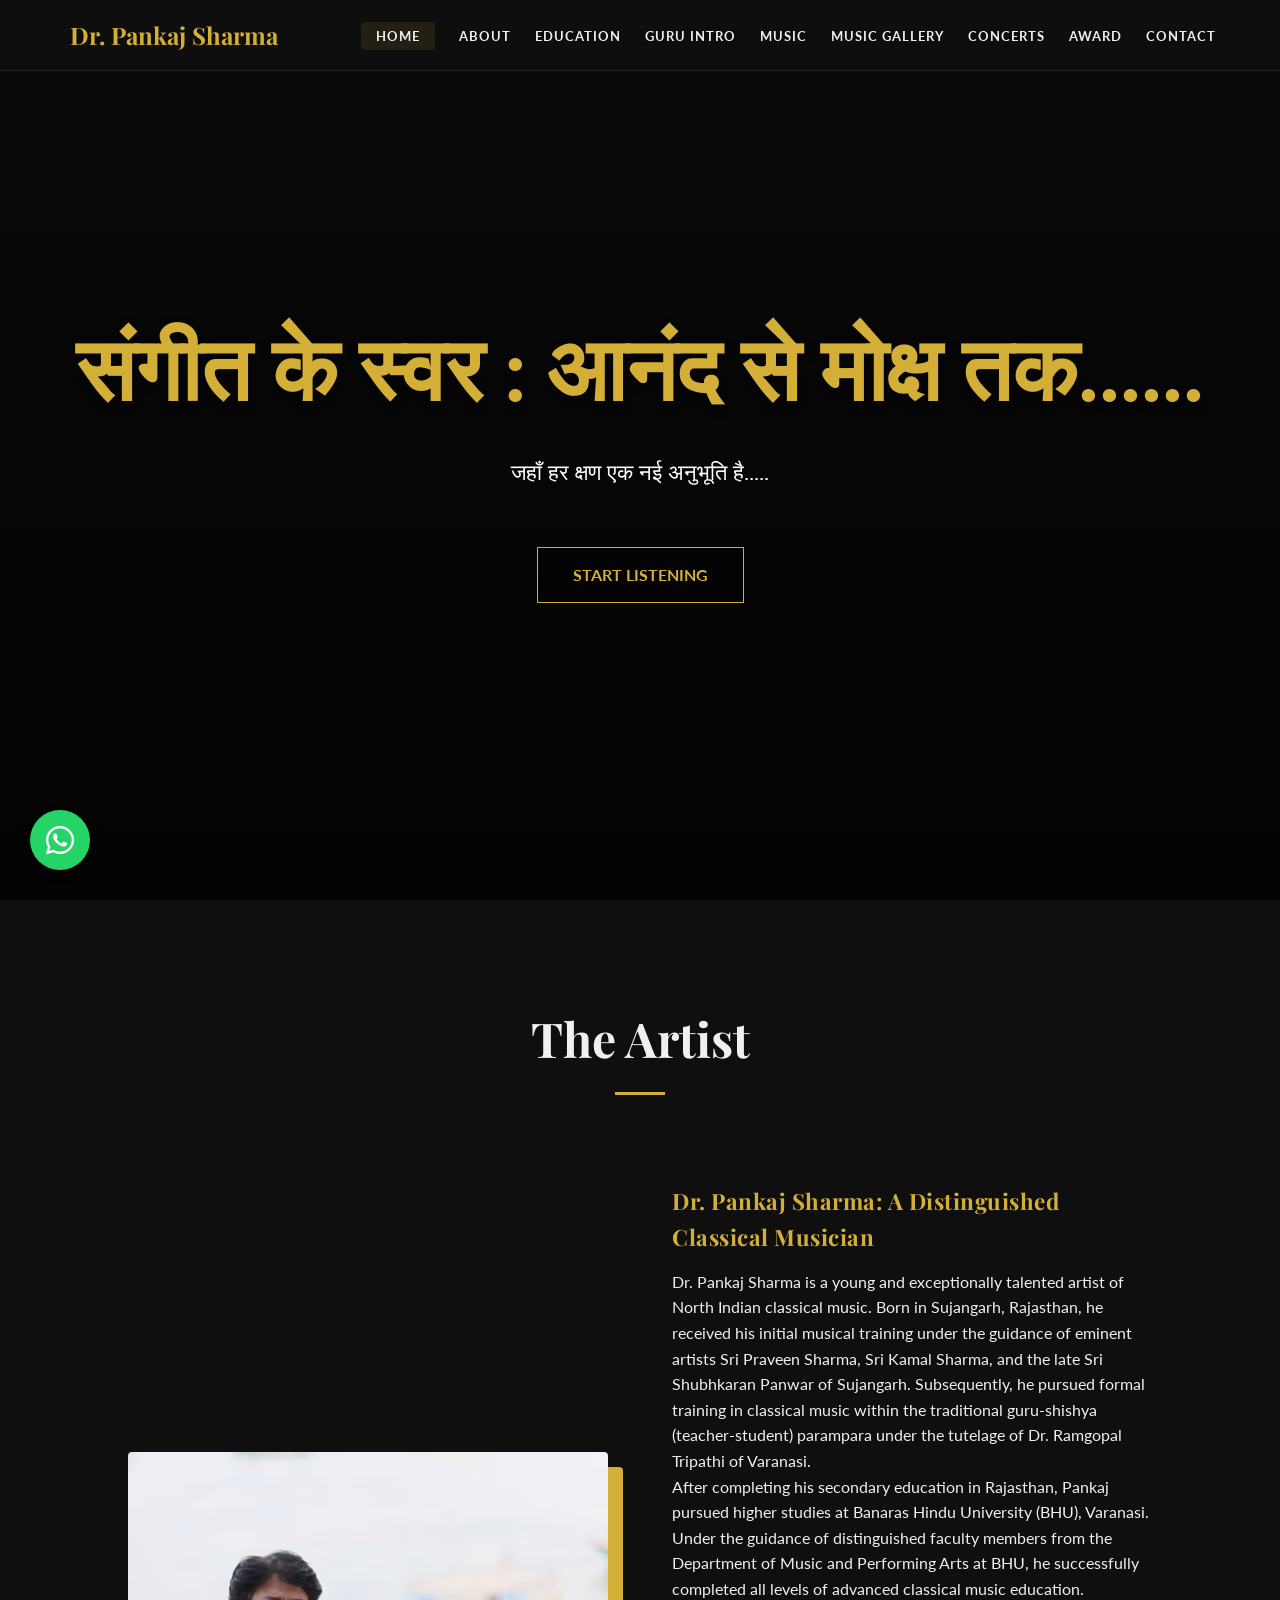
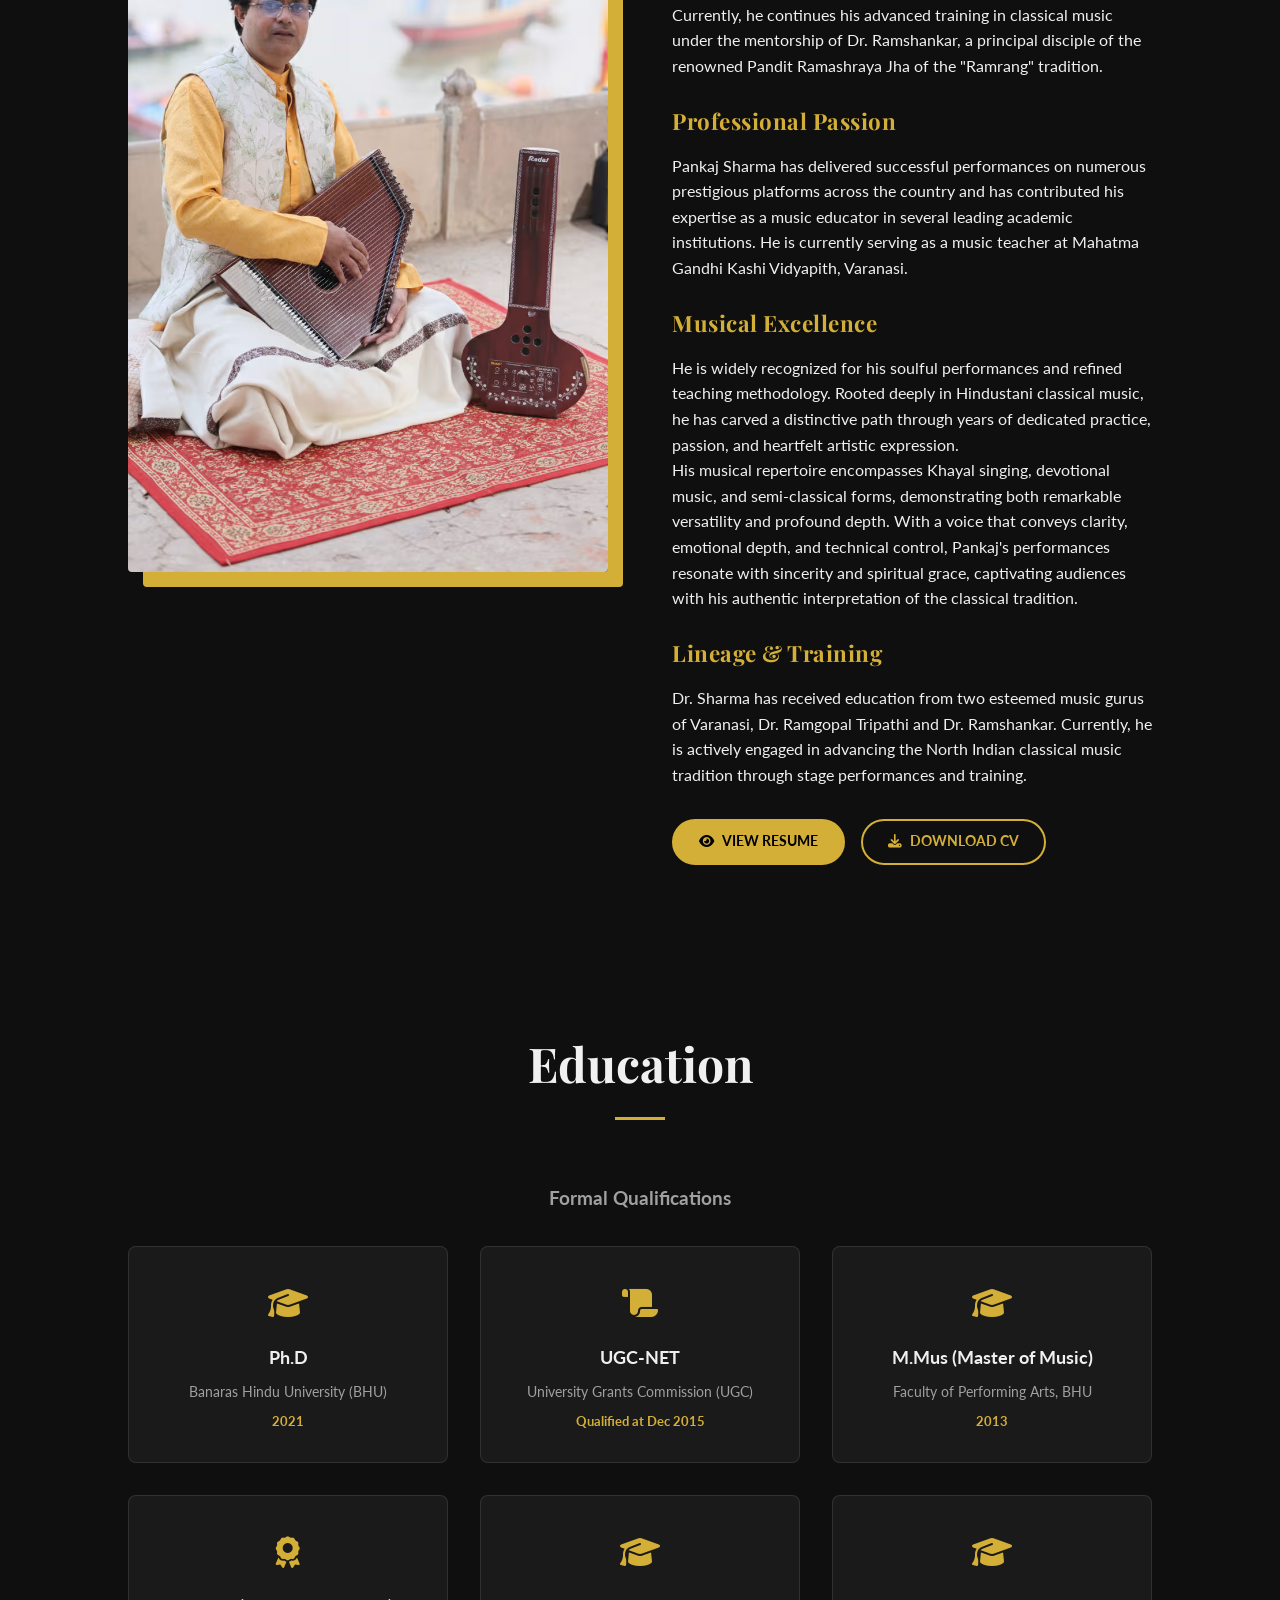
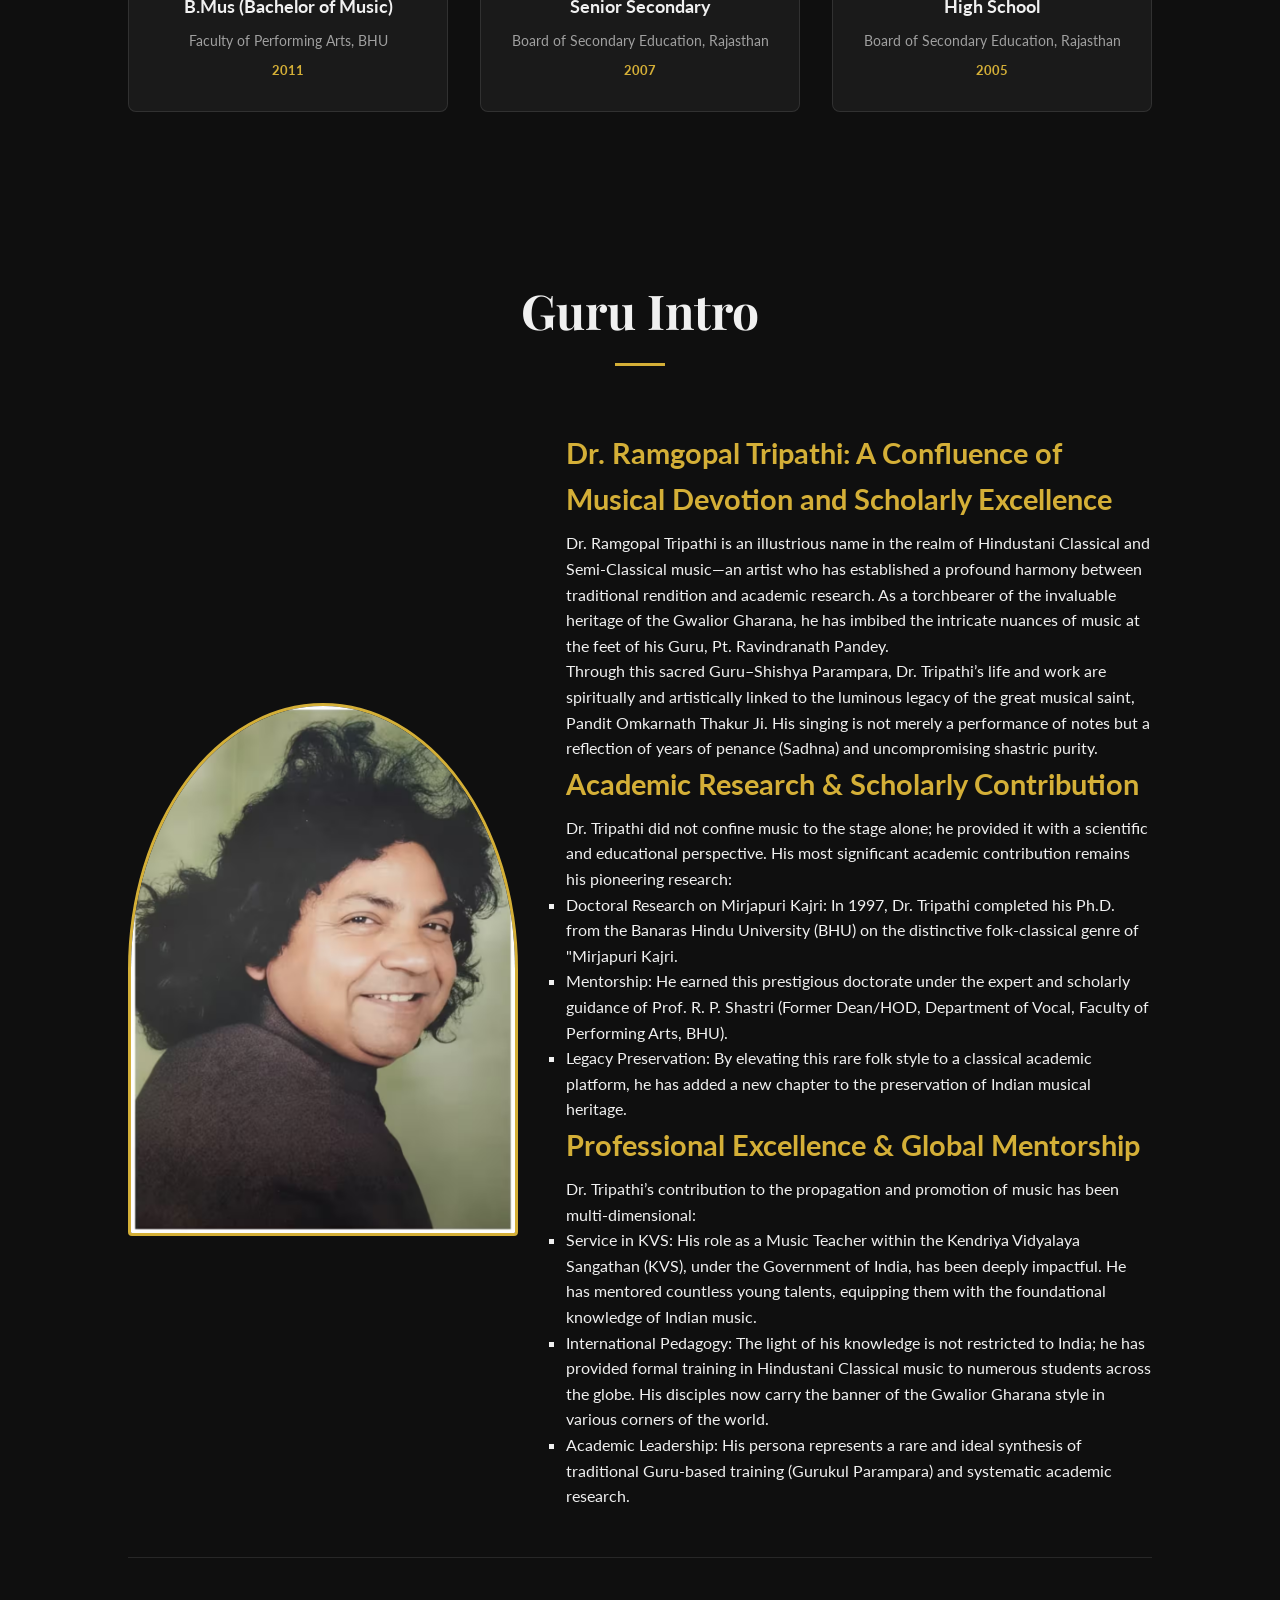
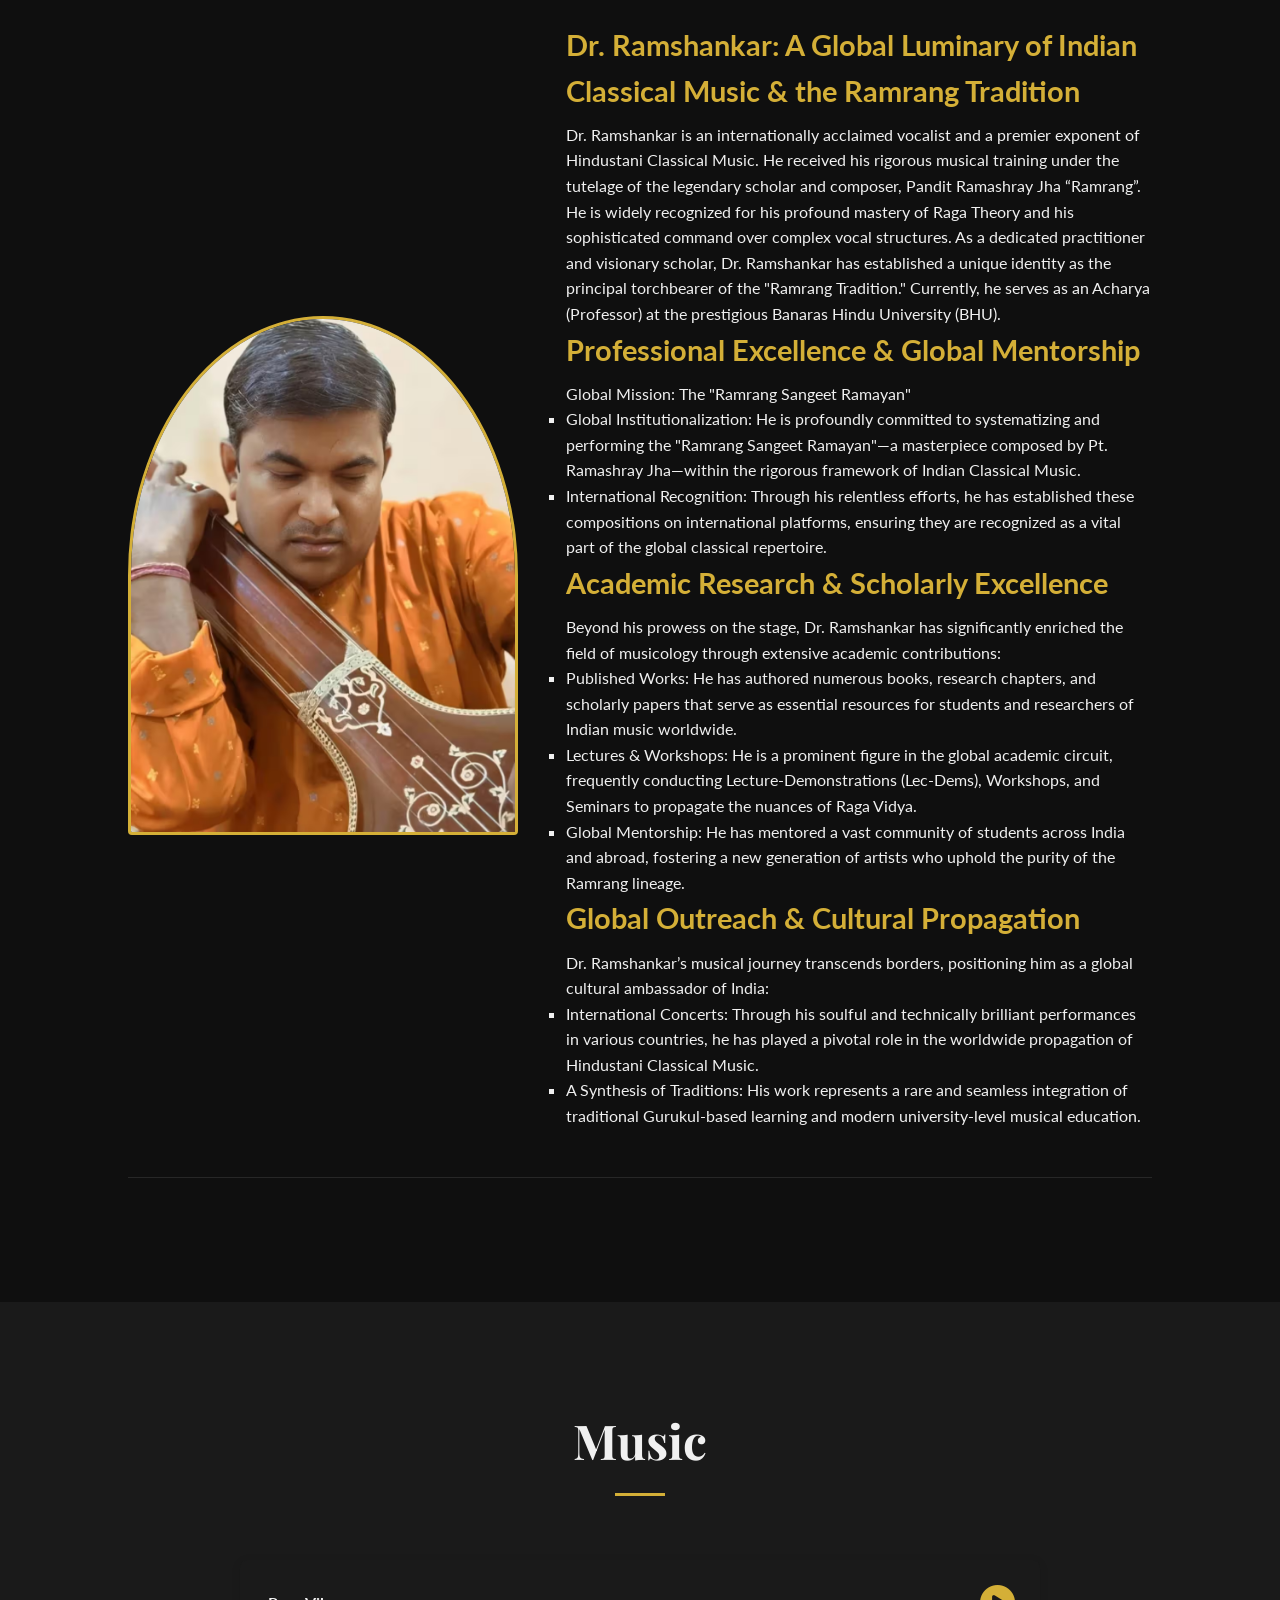
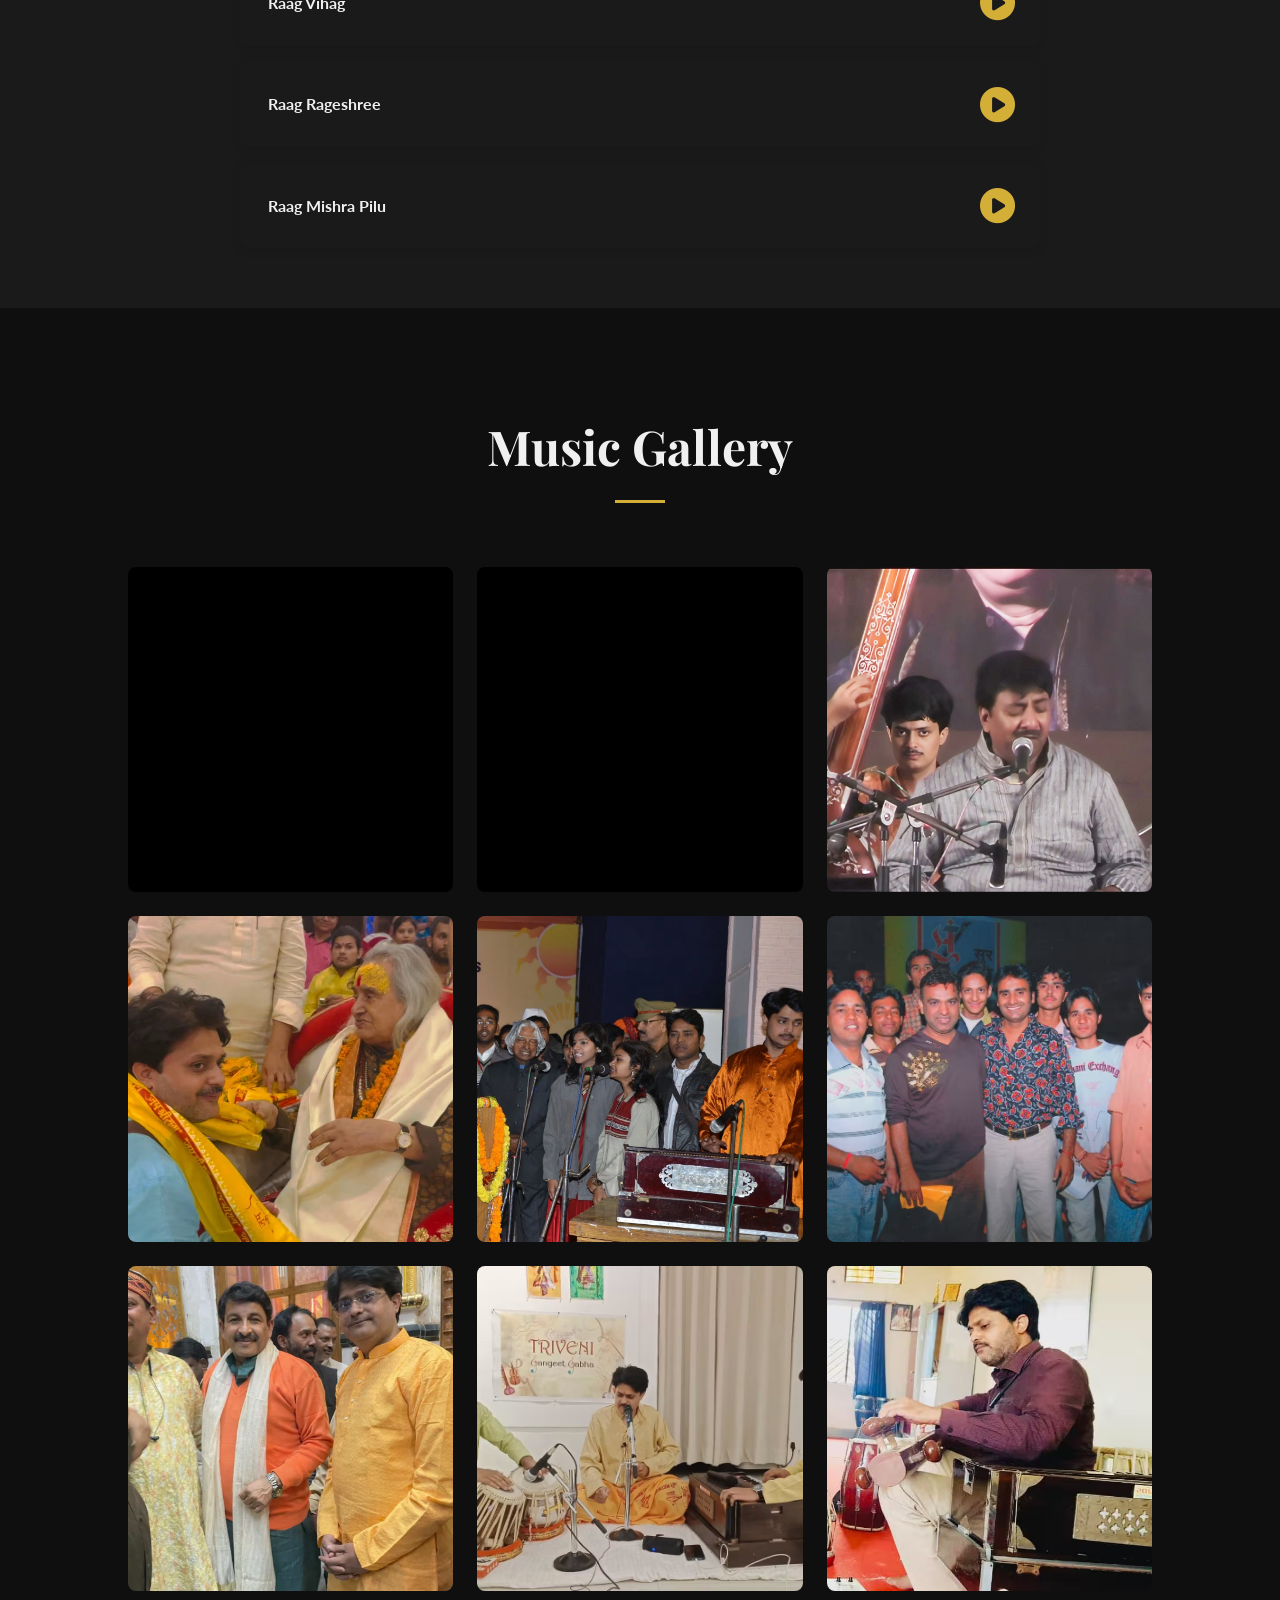
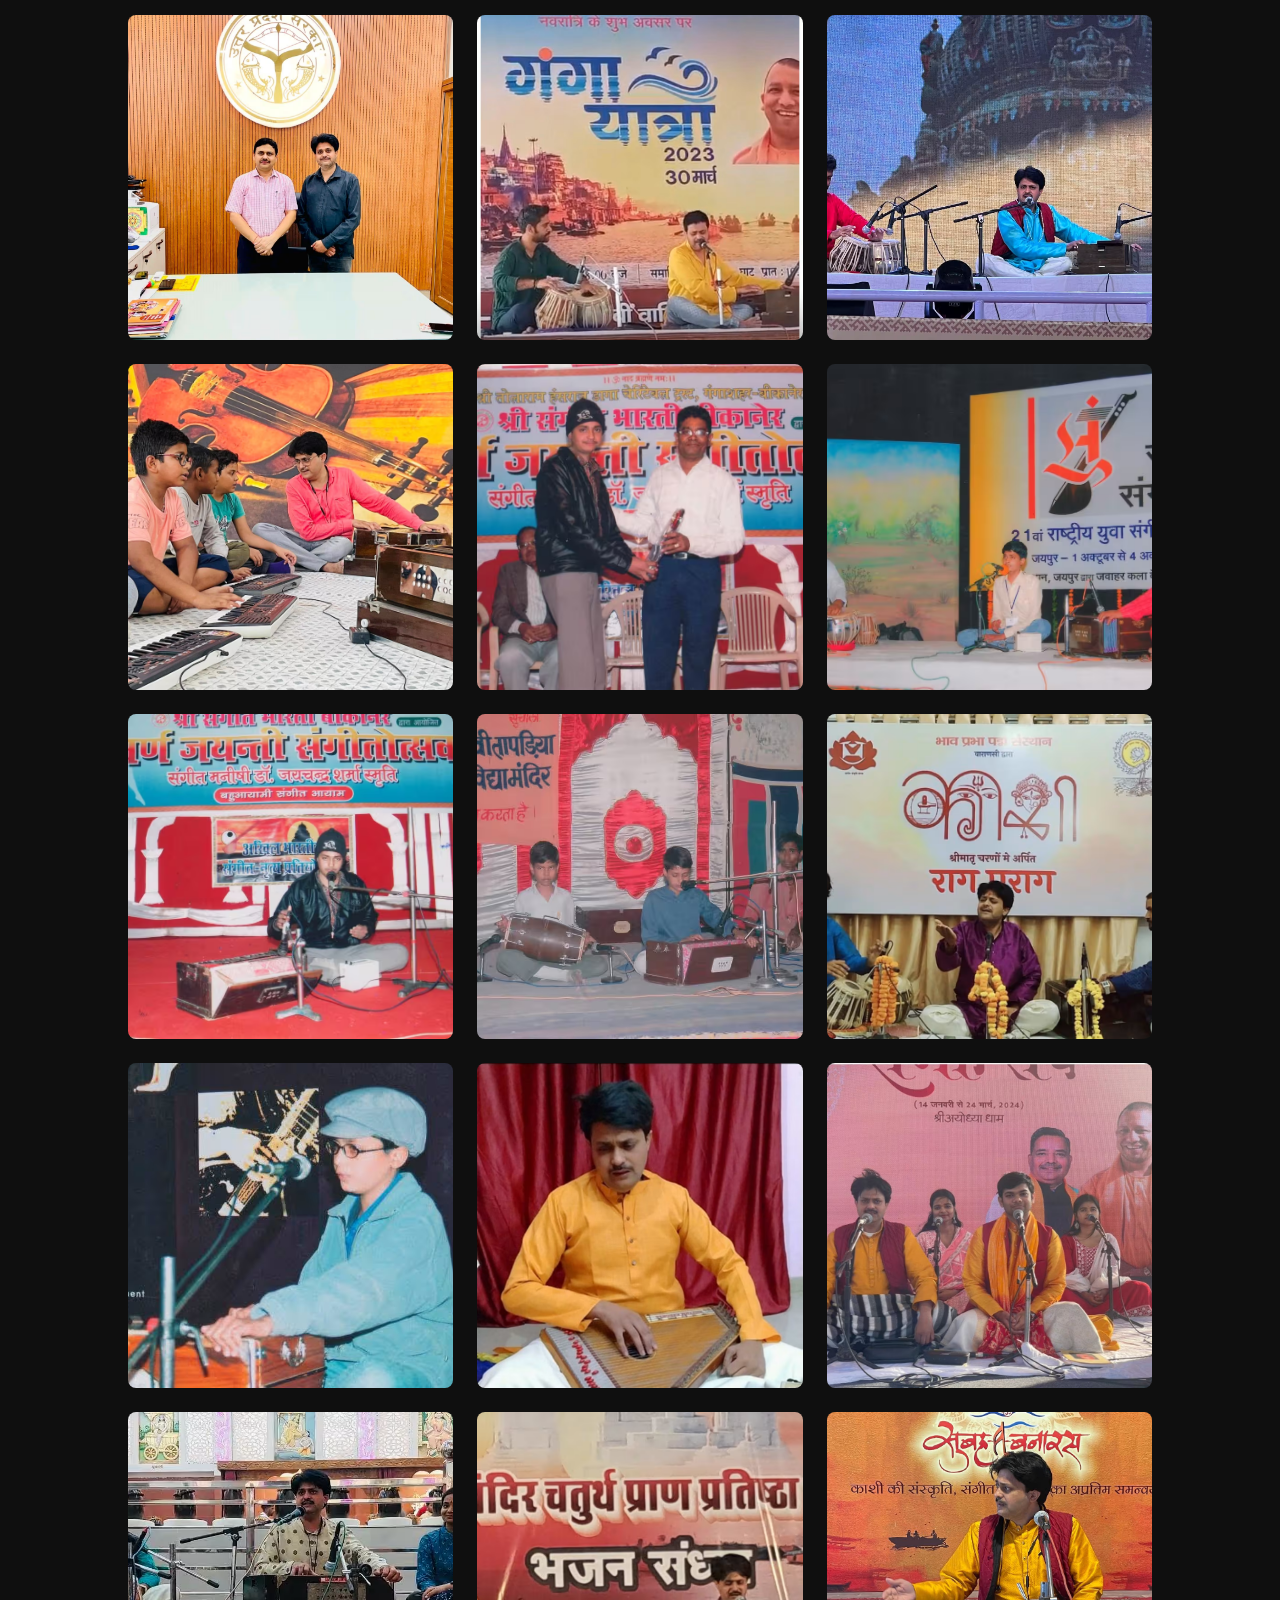
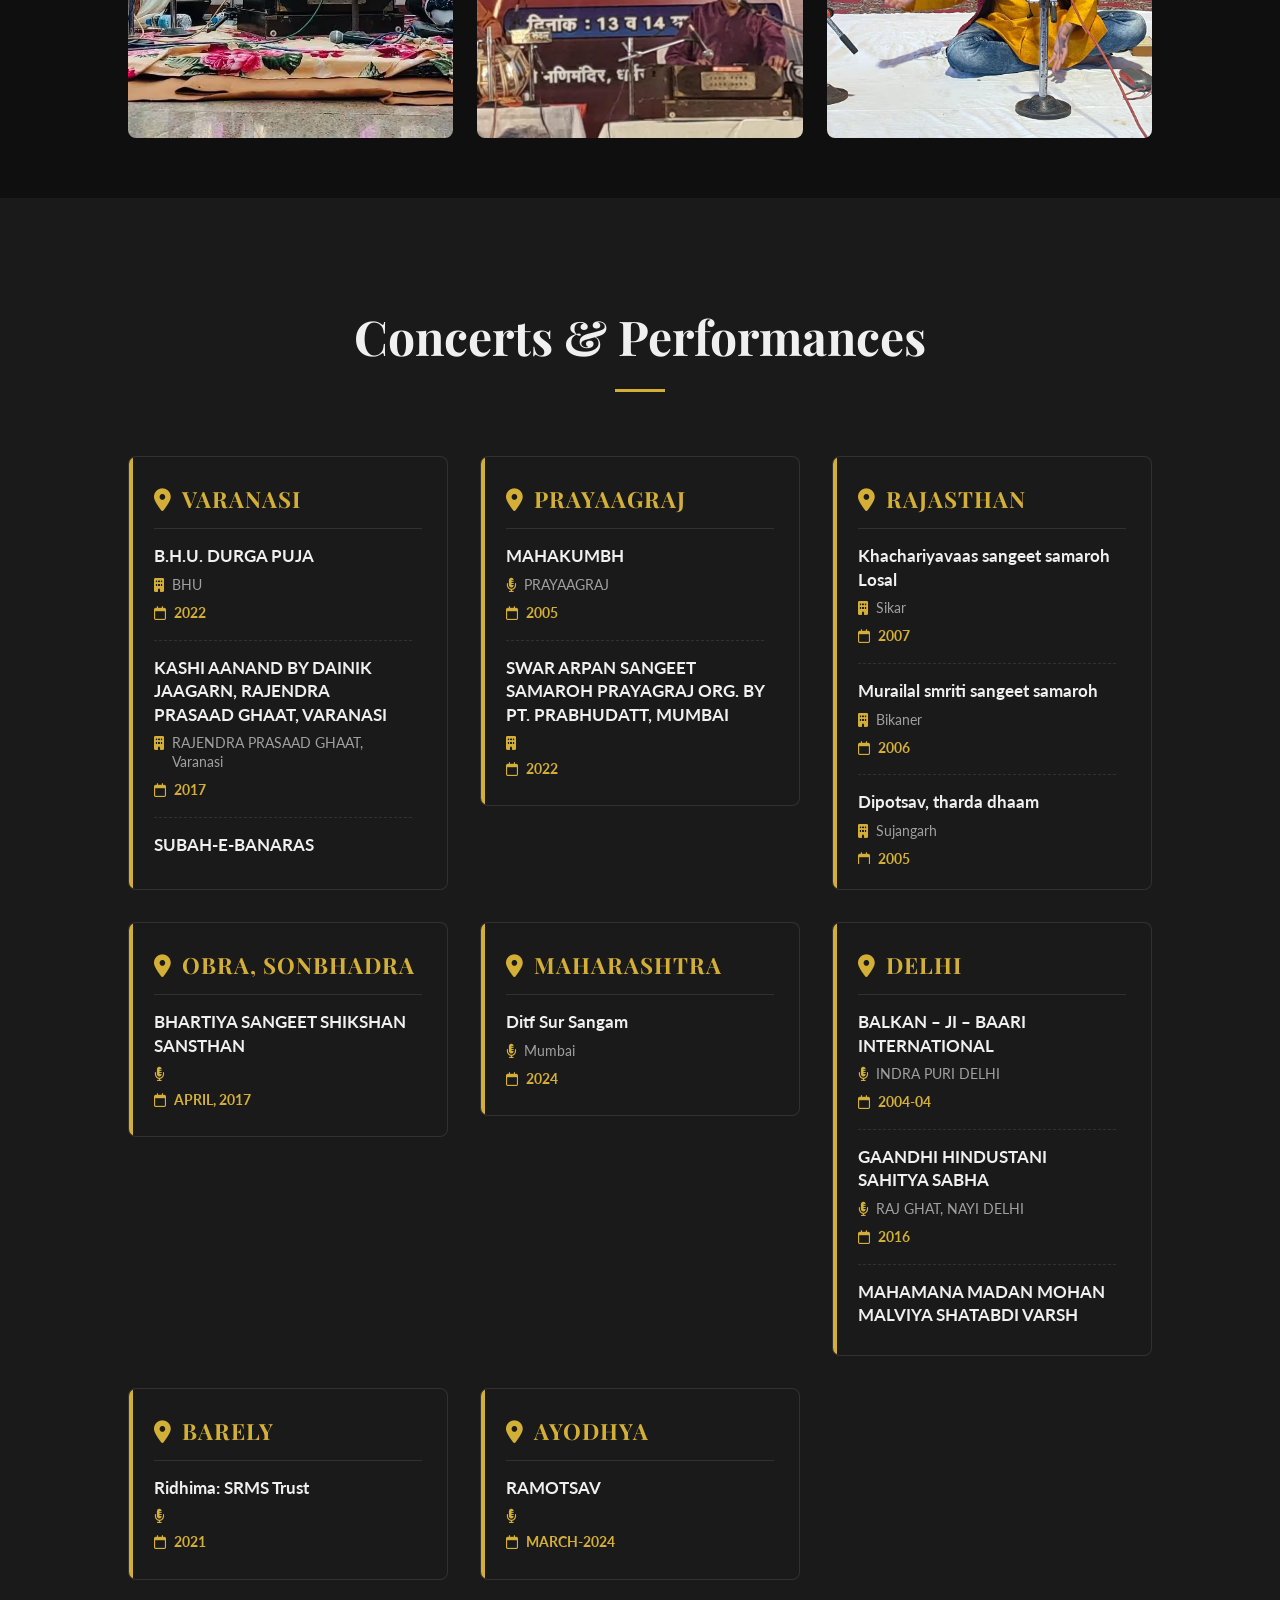
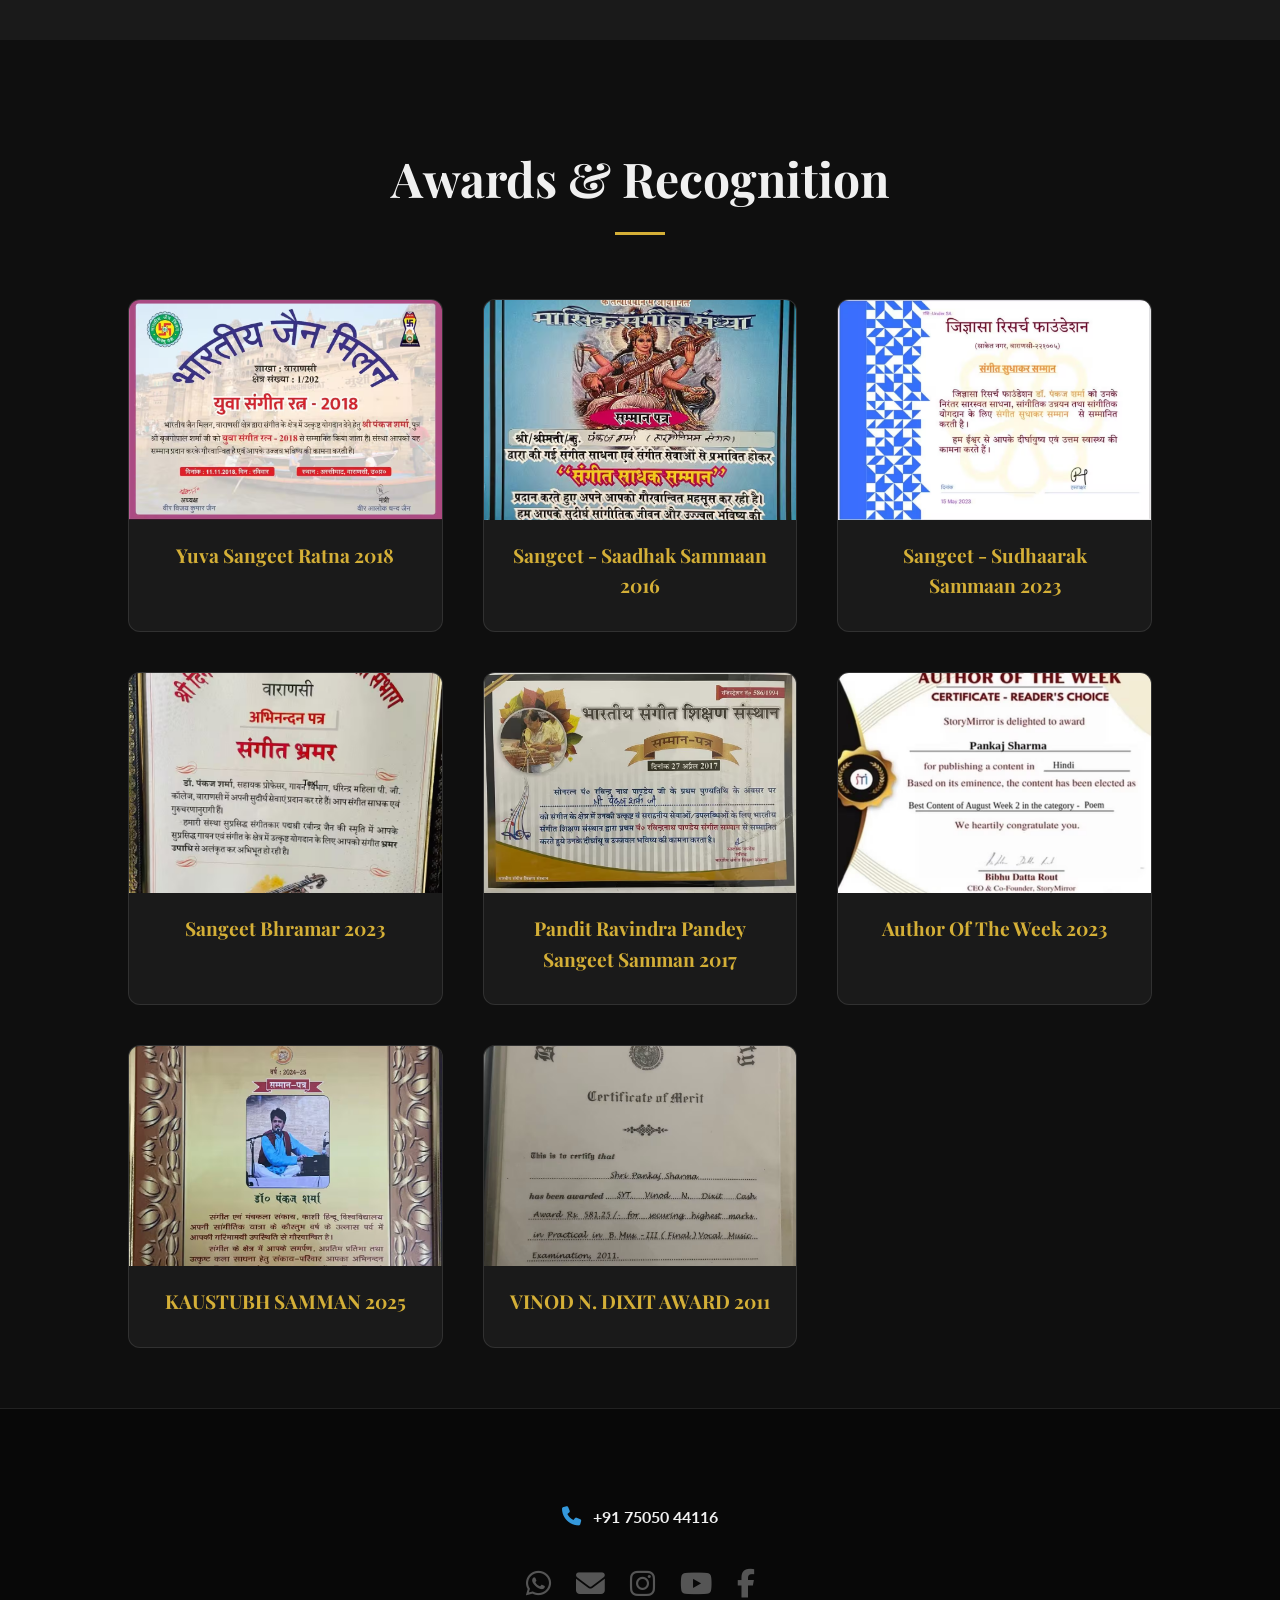
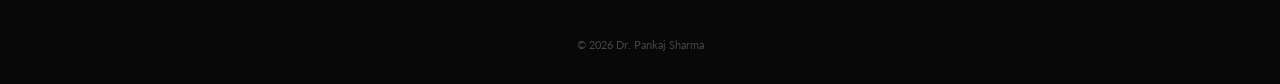
<file: index.html>
<!DOCTYPE html>
<html lang="en">
<head>
    <meta charset="UTF-8">
    <meta name="viewport" content="width=device-width, initial-scale=1.0">
    <title>Dr. Pankaj Sharma</title>
    <link rel="icon" href="assest\icon.png" type="image/png">

    <link href="https://fonts.googleapis.com/css2?family=Playfair+Display:ital,wght@0,400;0,700;1,400&family=Lato:wght@300;400;700&display=swap" rel="stylesheet">
    
    <link rel="stylesheet" href="https://cdnjs.cloudflare.com/ajax/libs/font-awesome/6.5.1/css/all.min.css">
    <link rel="stylesheet" href="style.css">
</head>

<body id="home-top">

    <header>
        <div class="logo" onclick="window.scrollTo({top: 0, behavior: 'smooth'})">
            <i class="fa-solid"></i> Dr. Pankaj Sharma
        </div>
        <nav>
            <ul id="nav-menu">
                <li><a href="#home-top" class="home-btn">Home</a></li>
                <li><a href="#about">About</a></li>
                <li><a href="#education">Education</a></li>
                <li><a href="#guruintro">Guru Intro</a></li>
                <li><a href="#music">Music</a></li>
                <li><a href="#gallery">Music Gallery</a></li>
                <li><a href="#concerts">Concerts</a></li>
                <li><a href="#Award">Award</a></li>
                <li><a href="#contact">Contact</a></li>
            </ul>
            <div class="icon-btn mobile-toggle" onclick="toggleMenu()"><i class="fa-solid fa-bars" id="menu-icon"></i></div>
        </nav>
    </header>

    <a href="https://wa.me/917505044116?text=Namaste!%20Dr.%20Pankaj%20Sharma." target="_blank" class="floating-whatsapp" title="WhatsApp">
        <i class="fa-brands fa-whatsapp"></i>
    </a>

    <a href="tel:+917505044116" class="floating-phone" id="floatingPhone" title="Call Now">
        <i class="fa-solid fa-phone"></i>
    </a>

    <a href="#home-top" class="floating-home" id="floatingHome" title="Top">
        <i class="fa-solid fa-chevron-up"></i>
    </a>

    <section class="hero">
        <video class="video-bg" autoplay muted loop playsinline poster="assest\v.mkv">
            <source src="assest\v.mkv" type="video/mp4">
        </video>
        <div class="hero-overlay"></div>
        <h1>संगीत के स्वर : आनंद से मोक्ष तक......</h1>
        <p>जहाँ हर क्षण एक नई अनुभूति है.....</p>
        <br>
        <a href="#music" style="padding: 14px 35px; border: 1px solid var(--primary); color: var(--primary); text-transform: uppercase; font-weight: bold; background: rgba(0,0,0,0.3);">Start Listening</a>
    </section>

    <section id="about">
        <h2 class="section-title">The Artist</h2>
        <div class="about-container">
            <div class="about-image">
                <img src="assest/IMG 2.avif" alt="Artist Portrait">
            </div>
            <div class="about-content">
                <h3>Dr. Pankaj Sharma: A Distinguished Classical Musician</h3>
                <p>Dr. Pankaj Sharma is a young and exceptionally talented artist of North Indian classical music. Born in Sujangarh, Rajasthan, he received his initial musical training under the guidance of eminent artists Sri Praveen Sharma, Sri Kamal Sharma, and the late Sri Shubhkaran Panwar of Sujangarh. Subsequently, he pursued formal training in classical music within the traditional guru-shishya (teacher-student) parampara under the tutelage of Dr. Ramgopal Tripathi of Varanasi.</p>
                <p>After completing his secondary education in Rajasthan, Pankaj pursued higher studies at Banaras Hindu University (BHU), Varanasi. Under the guidance of distinguished faculty members from the Department of Music and Performing Arts at BHU, he successfully completed all levels of advanced classical music education. Currently, he continues his advanced training in classical music under the mentorship of Dr. Ramshankar, a principal disciple of the renowned Pandit Ramashraya Jha of the "Ramrang" tradition.</p>

                <h3>Professional Passion</h3>
                <p>Pankaj Sharma has delivered successful performances on numerous prestigious platforms across the country and has contributed his expertise as a music educator in several leading academic institutions. He is currently serving as a music teacher at Mahatma Gandhi Kashi Vidyapith, Varanasi.</p>

                <h3>Musical Excellence</h3>
                <p>He is widely recognized for his soulful performances and refined teaching methodology. Rooted deeply in Hindustani classical music, he has carved a distinctive path through years of dedicated practice, passion, and heartfelt artistic expression.</p>
                <p>His musical repertoire encompasses Khayal singing, devotional music, and semi-classical forms, demonstrating both remarkable versatility and profound depth. With a voice that conveys clarity, emotional depth, and technical control, Pankaj's performances resonate with sincerity and spiritual grace, captivating audiences with his authentic interpretation of the classical tradition.</p>

                <h3>Lineage & Training</h3>
                <p>Dr. Sharma has received education from two esteemed music gurus of Varanasi, Dr. Ramgopal Tripathi and Dr. Ramshankar. Currently, he is actively engaged in advancing the North Indian classical music tradition through stage performances and training.</p>

                
                <div class="resume-actions">
                    <a href="assest\Dr_Pankaj_Sharma_Resume.pdf" target="_blank" class="btn btn-primary" title="Open PDF in new tab">
                        <i class="fa-solid fa-eye"></i> View Resume
                    </a>
                    <a href="assest\Dr_Pankaj_Sharma_Resume.pdf" download class="btn btn-outline" title="Download PDF to device">
                        <i class="fa-solid fa-download"></i> Download CV
                    </a>
                </div>

            </div>
        </div>
    </section>

    <section id="education">
        <h2 class="section-title">Education</h2>
        
        <h3 style="text-align: center; margin-bottom: 2rem; color: var(--text-muted);">Formal Qualifications</h3>
        <div class="edu-grid">

            <div class="edu-card">
                <div class="edu-icon"><i class="fa-solid fa-graduation-cap"></i></div>
                <h4>Ph.D</h4>
                <p class="institution">Banaras Hindu University (BHU)</p>
                <p class="year">2021</p>
            </div>
            <div class="edu-card">
                <div class="edu-icon"><i class="fa-solid fa-scroll"></i></div>
                <h4>UGC-NET</h4>
                <p class="institution">University Grants Commission (UGC)</p>
                <p class="year">Qualified at Dec 2015</p>
            </div>
            <div class="edu-card">
                <div class="edu-icon"><i class="fa-solid fa-graduation-cap"></i></div>
                <h4>M.Mus (Master of Music)</h4>
                <p class="institution">Faculty of Performing Arts, BHU</p>
                <p class="year">2013</p>
            </div>
            <div class="edu-card">
                <div class="edu-icon"><i class="fa-solid fa-award"></i></div>
                <h4>B.Mus (Bachelor of Music)</h4>
                <p class="institution">Faculty of Performing Arts, BHU</p>
                <p class="year">2011</p>
            </div>
            <div class="edu-card">
                <div class="edu-icon"><i class="fa-solid fa-graduation-cap"></i></div>
                <h4>Senior Secondary</h4>
                <p class="institution">Board of Secondary Education, Rajasthan</p>
                <p class="year">2007</p>
            </div>
            <div class="edu-card">
                <div class="edu-icon"><i class="fa-solid fa-graduation-cap"></i></div>
                <h4>High School</h4>
                <p class="institution">Board of Secondary Education, Rajasthan</p>
                <p class="year">2005</p>
            </div>               
        </div>
    </section>

    <section id="guruintro">
        <h2 class="section-title">Guru Intro</h2>
        
        <div class="guru-container">
            <div class="guru-image">
                <img src="assest\guru\guruji 1.avif" alt="Dr. Ramgopal Tripathi">
            </div>
            <div class="guru-content">
                <h3>Dr. Ramgopal Tripathi: A Confluence of Musical Devotion and Scholarly Excellence</h3>
                <p>Dr. Ramgopal Tripathi is an illustrious name in the realm of Hindustani Classical and Semi-Classical music—an artist who has established a profound harmony between traditional rendition and academic research. As a torchbearer of the invaluable heritage of the Gwalior Gharana, he has imbibed the intricate nuances of music at the feet of his Guru, Pt. Ravindranath Pandey.</p>
                <p>Through this sacred Guru–Shishya Parampara, Dr. Tripathi’s life and work are spiritually and artistically linked to the luminous legacy of the great musical saint, Pandit Omkarnath Thakur Ji. His singing is not merely a performance of notes but a reflection of years of penance (Sadhna) and uncompromising shastric purity.</p>
                <h3>Academic Research & Scholarly Contribution</h3>
                <p>Dr. Tripathi did not confine music to the stage alone; he provided it with a scientific and educational perspective. His most significant academic contribution remains his pioneering research:</p>
                <ul style="list-style-type: square;">
                    <li>Doctoral Research on Mirjapuri Kajri: In 1997, Dr. Tripathi completed his Ph.D. from the Banaras Hindu University (BHU) on the distinctive folk-classical genre of "Mirjapuri Kajri.</li>
                    <li>Mentorship: He earned this prestigious doctorate under the expert and scholarly guidance of Prof. R. P. Shastri (Former Dean/HOD, Department of Vocal, Faculty of Performing Arts, BHU).</li>
                    <li>Legacy Preservation: By elevating this rare folk style to a classical academic platform, he has added a new chapter to the preservation of Indian musical heritage.</li>
                </ul>
                <h3>Professional Excellence & Global Mentorship</h3>
                <p>Dr. Tripathi’s contribution to the propagation and promotion of music has been multi-dimensional:</p>
                <ul style="list-style-type: square;">
                    <li>Service in KVS: His role as a Music Teacher within the Kendriya Vidyalaya Sangathan (KVS), under the Government of India, has been deeply impactful. He has mentored countless young talents, equipping them with the foundational knowledge of Indian music.</li>
                    <li>International Pedagogy: The light of his knowledge is not restricted to India; he has provided formal training in Hindustani Classical music to numerous students across the globe. His disciples now carry the banner of the Gwalior Gharana style in various corners of the world.</li>
                    <li>Academic Leadership: His persona represents a rare and ideal synthesis of traditional Guru-based training (Gurukul Parampara) and systematic academic research.</li>
                </ul>
            </div>
        </div>

        <div class="guru-container">
            <div class="guru-image">
                <img src="assest\guru\guru 2.avif" alt="Dr. Ramshankar">
            </div>
            <div class="guru-content">
                <h3>Dr. Ramshankar: A Global Luminary of Indian Classical Music & the Ramrang Tradition</h3>
                <p>Dr. Ramshankar is an internationally acclaimed vocalist and a premier exponent of Hindustani Classical Music. He received his rigorous musical training under the tutelage of the legendary scholar and composer, Pandit Ramashray Jha “Ramrang”.</p>
                <p>He is widely recognized for his profound mastery of Raga Theory and his sophisticated command over complex vocal structures. As a dedicated practitioner and visionary scholar, Dr. Ramshankar has established a unique identity as the principal torchbearer of the "Ramrang Tradition." Currently, he serves as an Acharya (Professor) at the prestigious Banaras Hindu University (BHU).</p>
                <h3>Professional Excellence & Global Mentorship</h3>
                <p>Global Mission: The "Ramrang Sangeet Ramayan"</p>
                <ul style="list-style-type: square;">
                    <li>Global Institutionalization: He is profoundly committed to systematizing and performing the "Ramrang Sangeet Ramayan"—a masterpiece composed by Pt. Ramashray Jha—within the rigorous framework of Indian Classical Music.</li>
                    <li>International Recognition: Through his relentless efforts, he has established these compositions on international platforms, ensuring they are recognized as a vital part of the global classical repertoire.</li>
                </ul>
                <h3>Academic Research & Scholarly Excellence</h3>
                <p>Beyond his prowess on the stage, Dr. Ramshankar has significantly enriched the field of musicology through extensive academic contributions:</p>
                <ul style="list-style-type: square;">
                    <li>Published Works: He has authored numerous books, research chapters, and scholarly papers that serve as essential resources for students and researchers of Indian music worldwide.</li>
                    <li>Lectures & Workshops: He is a prominent figure in the global academic circuit, frequently conducting Lecture-Demonstrations (Lec-Dems), Workshops, and Seminars to propagate the nuances of Raga Vidya.</li>
                    <li>Global Mentorship: He has mentored a vast community of students across India and abroad, fostering a new generation of artists who uphold the purity of the Ramrang lineage.</li>
                </ul>
                <h3>Global Outreach & Cultural Propagation</h3>
                <p>Dr. Ramshankar’s musical journey transcends borders, positioning him as a global cultural ambassador of India:</p>
                <ul style="list-style-type: square;">
                    <li>International Concerts: Through his soulful and technically brilliant performances in various countries, he has played a pivotal role in the worldwide propagation of Hindustani Classical Music.</li>
                    <li>A Synthesis of Traditions: His work represents a rare and seamless integration of traditional Gurukul-based learning and modern university-level musical education.</li>
                </ul>
            </div>
        </div>
    </section>

    <section id="music" style="background: var(--bg-card);">
        <h2 class="section-title">Music</h2>
        <div class="music-grid">
            <div class="track-card">
                <div>
                    <h4>Raag Vihag</h4>
                </div>
                <audio id="audio1" src="assest/music audio/audio 1.aac"></audio>
                <i class="fa-solid fa-circle-play play-btn" data-target="audio1"></i>
            </div>

            <div class="track-card">
                <div>
                    <h4>Raag Rageshree</h4>
                </div>
                <audio id="audio2" src="assest\music audio\audio 2.aac"></audio>
                <i class="fa-solid fa-circle-play play-btn" data-target="audio2"></i>
            </div>

            <div class="track-card">
                <div>
                    <h4>Raag Mishra Pilu</h4>
                </div>
                <audio id="audio3" src="assest\music audio\audio 3.aac"></audio>
                <i class="fa-solid fa-circle-play play-btn" data-target="audio3"></i>
            </div>
    </section>

    <section id="gallery">
        <h2 class="section-title">Music Gallery</h2>
        <div class="gallery-grid">
            
            <div class="gallery-item">
                <iframe src="https://www.youtube.com/embed/Gt1zrS_oE0o" allowfullscreen title="Hamri Atariya Pe Aao"></iframe>
            </div>

            <div class="gallery-item">
                <iframe src="https://www.youtube.com/embed/0nDEtmSl0p8" allowfullscreen title="Ghazal Performance"></iframe>
            </div>

            <div class="gallery-item"><img src="assest\music gallery\img.avif" alt="Gallery 3"></div>
            <div class="gallery-item"><img src="assest\music gallery\img (15).avif" alt="Gallery 5"></div>
            <div class="gallery-item"><img src="assest\music gallery\img (21).avif" alt="Gallery 5"></div>
            <div class="gallery-item"><img src="assest\music gallery\img (13).avif" alt="Gallery 5"></div>
            <div class="gallery-item"><img src="assest\music gallery\img (1).avif" alt="Gallery 5"></div>
            <div class="gallery-item"><img src="assest\music gallery\img (3).avif" alt="Gallery 3"></div>
            <div class="gallery-item"><img src="assest\music gallery\img (4).avif" alt="Gallery 4"></div>
            <div class="gallery-item"><img src="assest\music gallery\img (5).avif" alt="Gallery 5"></div>
            <div class="gallery-item"><img src="assest\music gallery\img (6).avif" alt="Gallery 5"></div>
            <div class="gallery-item"><img src="assest\music gallery\img (7).avif" alt="Gallery 5"></div>
            <div class="gallery-item"><img src="assest\music gallery\img (8).avif" alt="Gallery 5"></div>
            <div class="gallery-item"><img src="assest\music gallery\img (9).avif" alt="Gallery 5"></div>
            <div class="gallery-item"><img src="assest\music gallery\img (10).avif" alt="Gallery 5"></div>
            <div class="gallery-item"><img src="assest\music gallery\img (11).avif" alt="Gallery 5"></div>
            <div class="gallery-item"><img src="assest\music gallery\img (12).avif" alt="Gallery 5"></div>
            <div class="gallery-item"><img src="assest\music gallery\img (16).avif" alt="Gallery 5"></div>
            <div class="gallery-item"><img src="assest\music gallery\img (14).avif" alt="Gallery 5"></div>
            <div class="gallery-item"><img src="assest\music gallery\img (2).avif" alt="Gallery 5"></div>
            <div class="gallery-item"><img src="assest\music gallery\img (17).avif" alt="Gallery 5"></div>
            <div class="gallery-item"><img src="assest\music gallery\img (18).avif" alt="Gallery 5"></div>
            <div class="gallery-item"><img src="assest\music gallery\img (19).avif" alt="Gallery 5"></div>
            <div class="gallery-item"><img src="assest\music gallery\img (20).avif" alt="Gallery 5"></div>
        </div>
    </section>

    <section id="concerts" style="background: var(--bg-card);">
        <h2 class="section-title">Concerts & Performances</h2>
        <div class="concert-grid">
            
            <div class="concert-card">
                <h3 class="city-name"><i class="fa-solid fa-location-dot"></i> Varanasi</h3>
                <ul class="concert-list">
                    <li>
                        <div class="concert-event">B.H.U. DURGA PUJA</div>
                        <div class="concert-venue"><i class="fa-solid fa-building"></i> BHU </div>
                        <div class="concert-date"><i class="fa-regular fa-calendar"></i>2022</div>
                    </li>
                    <li>
                        <div class="concert-event">KASHI AANAND BY DAINIK JAAGARN, RAJENDRA PRASAAD GHAAT, VARANASI </div>
                        <div class="concert-venue"><i class="fa-solid fa-building"></i> RAJENDRA PRASAAD GHAAT, Varanasi</div>
                        <div class="concert-date"><i class="fa-regular fa-calendar"></i> 2017</div>
                    </li>
                    <li>
                        <div class="concert-event">SUBAH-E-BANARAS</div>
                        <div class="concert-venue"><i class="fa-solid fa-building"></i> Assi Ghat </div>
                        <div class="concert-date"><i class="fa-regular fa-calendar"></i> SEPTEMBER, 2023</div>
                    </li>
                    <li>
                        <div class="concert-event">POORVACHARYA SMRITI SANGEET SAMAROH</div>
                        <div class="concert-venue"><i class="fa-solid fa-building"></i> B.H.U VARANASI  </div>
                        <div class="concert-date"><i class="fa-regular fa-calendar"></i> JANUARY, 2017</div>
                    </li>
                    <li>
                        <div class="concert-event">KASHI HINDU VISHWAVIDYALAY SHATABDI VARSH SAMAROH</div>
                        <div class="concert-venue"><i class="fa-solid fa-building"></i>VARANASI</div>
                        <div class="concert-date"><i class="fa-regular fa-calendar"></i> Feb, 2016</div>
                    </li>
                    <li>
                        <div class="concert-event">KASHI AANAND BY DAINIK JAAGARN</div>
                        <div class="concert-venue"><i class="fa-solid fa-building"></i> RAJENDRA PRASAAD GHAAT, VARANASI  </div>
                        <div class="concert-date"><i class="fa-regular fa-calendar"></i>2018</div>
                    </li>
                    <li>
                        <div class="concert-event">JILA SANSKRITIK SAMITI, JILA PRASHASHAN</div>
                        <div class="concert-venue"><i class="fa-solid fa-building"></i> VARANASI </div>
                        <div class="concert-date"><i class="fa-regular fa-calendar"></i> JULY, 2015</div>
                    </li>
                    <li>
                        <div class="concert-event">Ganga Yatra: Ministry of Culture</div>
                        <div class="concert-venue"><i class="fa-solid fa-building"></i>VARANASI</div>
                        <div class="concert-date"><i class="fa-regular fa-calendar"></i>March, 2023</div>
                    </li>
                    <li>
                        <div class="concert-event">Khelo India : Ministry of Culture</div>
                        <div class="concert-venue"><i class="fa-solid fa-building"></i>VARANASI</div>
                        <div class="concert-date"><i class="fa-regular fa-calendar"></i> May, 2023</div>
                    </li>
                    <li>
                        <div class="concert-event">Shikshak diwas : Banaras Hindu University</div>
                        <div class="concert-venue"><i class="fa-solid fa-building"></i> B.H.U VARANASI  </div>
                        <div class="concert-date"><i class="fa-regular fa-calendar"></i> September, 2019</div>
                    </li>
                    <li>
                        <div class="concert-event">Lal Bahadur Shastri Jayanti</div>
                        <div class="concert-venue"><i class="fa-solid fa-building"></i> Ramnagar, VARANASI  </div>
                        <div class="concert-date"><i class="fa-regular fa-calendar"></i> October, 2021</div>
                    </li>
                    <li>
                        <div class="concert-event">Shree bhome Math, Jayanti Samaroh</div>
                        <div class="concert-venue"><i class="fa-solid fa-building"></i> VARANASI  </div>
                        <div class="concert-date"><i class="fa-regular fa-calendar"></i> 2026 </div>
                    </li>
                    <li>
                        <div class="concert-event">Mahashivratri Mahotsav </div>
                        <div class="concert-venue"><i class="fa-solid fa-building"></i> Manimanir Dharmsangh, VARANASI  </div>
                        <div class="concert-date"><i class="fa-regular fa-calendar"></i> 2023 </div>
                    </li>
                    <li>
                        <div class="concert-event">Ramrang Masik sangeet Sabha</div>
                        <div class="concert-venue"><i class="fa-solid fa-building"></i>VARANASI</div>
                        <div class="concert-date"><i class="fa-regular fa-calendar"></i> 2016 </div>
                    </li>
                    <li>
                        <div class="concert-event">Kashi Tamil Sangmam,  Ministry of Culture</div>
                        <div class="concert-venue"><i class="fa-solid fa-building"></i> VARANASI  </div>
                        <div class="concert-date"><i class="fa-regular fa-calendar"></i>December, 2022</div>
                    </li>
                    <li>
                        <div class="concert-event">Shree kushmanda sangeet Mahotsav</div>
                        <div class="concert-venue"><i class="fa-solid fa-building"></i> Dharmsangh, VARANASI  </div>
                        <div class="concert-date"><i class="fa-regular fa-calendar"></i> November, 2022</div>
                    </li>
                    <li>
                        <div class="concert-event">Raag paraag : Navratri Mahotsav</div>
                        <div class="concert-venue"><i class="fa-solid fa-building"></i>VARANASI</div>
                        <div class="concert-date"><i class="fa-regular fa-calendar"></i>October, 2022</div>
                    </li>
                    <li>
                        <div class="concert-event">Rashtriya YUwa Sangeet Sammelan - Ek Bhaarat Shresht Bharat</div>
                        <div class="concert-venue"><i class="fa-solid fa-building"></i>Online</div>
                        <div class="concert-date"><i class="fa-regular fa-calendar"></i>September, 2022</div>
                    </li>
                </ul>
            </div>

            <div class="concert-card">
                <h3 class="city-name"><i class="fa-solid fa-location-dot"></i> PRAYAAGRAJ </h3>
                <ul class="concert-list">
                    <li>
                        <div class="concert-event">MAHAKUMBH</div>
                        <div class="concert-venue"><i class="fa-solid fa-microphone-lines"></i>PRAYAAGRAJ</div>
                        <div class="concert-date"><i class="fa-regular fa-calendar"></i> 2005 </div>
                    </li>
                    <li>
                        <div class="concert-event">SWAR ARPAN SANGEET SAMAROH PRAYAGRAJ ORG. BY PT. PRABHUDATT, MUMBAI </div>
                        <div class="concert-venue"><i class="fa-solid fa-building"></i> </div>
                        <div class="concert-date"><i class="fa-regular fa-calendar"></i> 2022</div>
                    </li>
                </ul>
            </div>

            <div class="concert-card">
                <h3 class="city-name"><i class="fa-solid fa-location-dot"></i> Rajasthan</h3>
                <ul class="concert-list">
                    <li>
                        <div class="concert-event">Khachariyavaas sangeet samaroh Losal</div>
                        <div class="concert-venue"><i class="fa-solid fa-building"></i>Sikar</div>
                        <div class="concert-date"><i class="fa-regular fa-calendar"></i> 2007 </div>
                    </li>
                    <li>
                        <div class="concert-event">Murailal smriti sangeet samaroh</div>
                        <div class="concert-venue"><i class="fa-solid fa-building"></i> Bikaner</div>
                        <div class="concert-date"><i class="fa-regular fa-calendar"></i> 2006 </div>
                    </li>
                    <li>
                        <div class="concert-event">Dipotsav, tharda dhaam</div>
                        <div class="concert-venue"><i class="fa-solid fa-building"></i>Sujangarh</div>
                        <div class="concert-date"><i class="fa-regular fa-calendar"></i> 2005 </div>
                    </li>
                    <li>
                        <div class="concert-event">Darsak sanstha</div>
                        <div class="concert-venue"><i class="fa-solid fa-building"></i>Jaipur</div>
                        <div class="concert-date"><i class="fa-regular fa-calendar"></i> 2004-05 </div>
                    </li>
                    <li>
                        <div class="concert-event">Shivrati Sangeet Samaoroh</div>
                        <div class="concert-venue"><i class="fa-solid fa-building"></i>Churu</div>
                        <div class="concert-date"><i class="fa-regular fa-calendar"></i> 2008 </div>
                    </li>
                </ul>
            </div>
            <div class="concert-card">
                <h3 class="city-name"><i class="fa-solid fa-location-dot"></i>OBRA, SONBHADRA</h3>
                <ul class="concert-list">
                    <li>
                        <div class="concert-event">BHARTIYA SANGEET SHIKSHAN SANSTHAN</div>
                        <div class="concert-venue"><i class="fa-solid fa-microphone-lines"></i> </div>
                        <div class="concert-date"><i class="fa-regular fa-calendar"></i> APRIL, 2017 </div>
                    </li>
                </ul>
            </div>
            <div class="concert-card">
                <h3 class="city-name"><i class="fa-solid fa-location-dot"></i>Maharashtra</h3>
                <ul class="concert-list">
                    <li>
                        <div class="concert-event">Ditf Sur Sangam</div>
                        <div class="concert-venue"><i class="fa-solid fa-microphone-lines"></i>Mumbai</div>
                        <div class="concert-date"><i class="fa-regular fa-calendar"></i> 2024 </div>
                    </li>
                </ul>
            </div>
            <div class="concert-card">
                <h3 class="city-name"><i class="fa-solid fa-location-dot"></i>Delhi</h3>
                <ul class="concert-list">
                    <li>
                        <div class="concert-event">BALKAN – JI – BAARI INTERNATIONAL</div>
                        <div class="concert-venue"><i class="fa-solid fa-microphone-lines"></i>INDRA PURI DELHI</div>
                        <div class="concert-date"><i class="fa-regular fa-calendar"></i> 2004-04 </div>
                    </li>
                   <li>
                        <div class="concert-event">GAANDHI HINDUSTANI SAHITYA SABHA</div>
                        <div class="concert-venue"><i class="fa-solid fa-microphone-lines"></i> RAJ GHAT, NAYI DELHI</div>
                        <div class="concert-date"><i class="fa-regular fa-calendar"></i> 2016 </div>
                    </li> 
                    <li>
                        <div class="concert-event">MAHAMANA MADAN MOHAN MALVIYA SHATABDI VARSH SAMAROH</div>
                        <div class="concert-venue"><i class="fa-solid fa-microphone-lines"></i>VIGYAN BHAVAN, NEW DELHI</div>
                        <div class="concert-date"><i class="fa-regular fa-calendar"></i> 2012-13 </div>
                    </li>
                </ul>
            </div>
             <div class="concert-card">
                <h3 class="city-name"><i class="fa-solid fa-location-dot"></i>Barely</h3>
                <ul class="concert-list">
                    <li>
                        <div class="concert-event">Ridhima: SRMS Trust</div>
                        <div class="concert-venue"><i class="fa-solid fa-microphone-lines"></i> </div>
                        <div class="concert-date"><i class="fa-regular fa-calendar"></i>2021</div>
                    </li>
                </ul>
            </div>
             <div class="concert-card">
                <h3 class="city-name"><i class="fa-solid fa-location-dot"></i>AYODHYA</h3>
                <ul class="concert-list">
                    <li>
                        <div class="concert-event">RAMOTSAV</div>
                        <div class="concert-venue"><i class="fa-solid fa-microphone-lines"></i> </div>
                        <div class="concert-date"><i class="fa-regular fa-calendar"></i> MARCH-2024 </div>
                    </li>
                </ul>
            </div>
        </div>
    </section>

    <section id="Award">
        <h2 class="section-title">Awards & Recognition</h2>
        <div class="award-grid">
            <div class="award-card">
                <div class="award-img-box">
                    <img src="assest\Award\JAIN MILAN 2018.avif" alt="AIR Award">
                </div>
                <div class="award-info">
                    <h3>Yuva Sangeet Ratna 2018</h3>
                    <p></p>
                </div>
            </div>
            <div class="award-card">
                <div class="award-img-box">
                    <img src="assest\Award\sangeet-saadhak sammaan.avif" alt="Excellence Award">
                </div>
                <div class="award-info">
                    <h3>Sangeet - Saadhak Sammaan 2016</h3>
                </div>
            </div>
            <div class="award-card">
                <div class="award-img-box">
                    <img src="assest\Award\sangeet sudhaarak Sammaan.avif" alt="Excellence Award">
                </div>
                <div class="award-info">
                    <h3>Sangeet - Sudhaarak Sammaan 2023</h3>
                </div>
            </div>
            <div class="award-card">
                <div class="award-img-box">
                    <img src="assest\Award\Sangeet Bhramar.avif" alt="Excellence Award">
                </div>
                <div class="award-info">
                    <h3>Sangeet Bhramar 2023</h3>
                </div>
            </div>
            <div class="award-card">
                <div class="award-img-box">
                    <img src="assest\Award\Bhaarateey Sangeet Shiksha Sansthaan.avif" alt="Excellence Award">
                </div>
                <div class="award-info">
                    <h3>Pandit Ravindra Pandey Sangeet Samman 2017</h3>
                </div>
            </div>
            <div class="award-card">
                <div class="award-img-box">
                    <img src="assest\Award\Author Of The Week.avif" alt="Excellence Award">
                </div>
                <div class="award-info">
                    <h3>Author Of The Week 2023</h3>
                </div>
            </div>
            <div class="award-card">
                <div class="award-img-box">
                    <img src="assest\Award\KAUSTUBH SAMMAN - 24-03-2025.avif" alt="Excellence Award">
                </div>
                <div class="award-info">
                    <h3>KAUSTUBH SAMMAN 2025</h3>
                </div>
            </div>
            <div class="award-card">
                <div class="award-img-box">
                    <img src="assest\Award\VINOD N. DIXIT AWARD.avif" alt="Excellence Award">
                </div>
                <div class="award-info">
                    <h3>VINOD N. DIXIT AWARD 2011</h3>
                </div>
            </div>
        </div>
    </section>

    <footer id="contact">
        <div class="contact-wrap">
            
            <p style="margin-top: 15px; font-weight: 700;">
                <a href="tel:+917505044116" style="color: var(--text-main); text-decoration:none;">
                    <i class="fa-solid fa-phone fa-phone-footer"></i> +91 75050 44116
                </a>
            </p>
            
            <div class="social-icons">
                <a href="https://wa.me/917505044116" target="_blank" title="WhatsApp"><i class="fa-brands fa-whatsapp"></i></a>
                
                <a href="https://mail.google.com/mail/?view=cm&fs=1&to=vocalistpankajsharma@gmail.com&su=Inquiry%20Regarding%20Raaga%20Resonance" target="_blank" class="gmail-icon" title="Open Gmail">
                    <i class="fa-solid fa-envelope"></i>
                </a>

                <a href="https://www.instagram.com/pankaj90vocalist/"><i class="fa-brands fa-instagram"></i></a>
                <a href="https://www.youtube.com/@Vocalistpankaj1790"><i class="fa-brands fa-youtube"></i></a>
                <a href="https://www.facebook.com/share/186WdeDfET/?mibextid=wwXIfr"><i class="fa-brands fa-facebook-f"></i></a>
            </div>
        </div>
        <p style="font-size: 0.7rem; color: #444; margin-top: 30px;">&copy; 2026 Dr. Pankaj Sharma</p>
    </footer>

    <script src="script.js"></script>
</body>
</html>
</file>
<file: style.css>
/* --- 1. VARIABLES & THEME (Permanent Dark Mode) --- */
:root {
    --primary: #d4af37;        /* Gold */
    --bg-body: #0f0f0f;        /* Deep Black */
    --bg-card: #1a1a1a;        /* Card Dark */
    --bg-header: rgba(15, 15, 15, 0.95);
    --text-main: #f0f0f0;      
    --text-muted: #a0a0a0;     
    --border: rgba(255, 255, 255, 0.1);
    --font-heading: 'Playfair Display', serif;
    --font-body: 'Lato', sans-serif;
    --transition: all 0.3s cubic-bezier(0.4, 0, 0.2, 1);
    --whatsapp-green: #25D366;
    --gmail-red: #EA4335;
    --phone-blue: #3498db;     /* Custom Blue for Phone */
}

/* --- 2. GLOBAL RESET --- */
* { margin: 0; padding: 0; box-sizing: border-box; }

html { 
    scroll-behavior: smooth; 
    scroll-padding-top: 80px; 
}

body {
    background-color: var(--bg-body);
    color: var(--text-main);
    font-family: var(--font-body);
    line-height: 1.6;
    overflow-x: hidden; 
}

a { text-decoration: none; color: inherit; transition: var(--transition); }
ul { list-style: none; }
img { display: block; max-width: 100%; }
iframe { display: block; width: 100%; height: 100%; border: none; }

/* --- 3. NAVIGATION --- */
header {
    position: fixed; top: 0; width: 100%;
    background: var(--bg-header); backdrop-filter: blur(10px); z-index: 3000;
    padding: 1rem 5%; display: flex; justify-content: space-between; align-items: center;
    border-bottom: 1px solid var(--border); transition: background 0.3s;
}

.logo { font-size: 1.5rem; font-family: var(--font-heading); color: var(--primary); font-weight: 700; cursor: pointer; }
nav { display: flex; align-items: center; gap: 1.5rem; }
nav ul { display: flex; gap: 1.5rem; align-items: center; }
nav a { font-size: 0.8rem; text-transform: uppercase; letter-spacing: 1px; color: var(--text-main); font-weight: 700; }
nav a:hover { color: var(--primary); }
.home-btn { background: rgba(212, 175, 55, 0.1); padding: 6px 15px; border-radius: 4px; }
.icon-btn { cursor: pointer; font-size: 1.2rem; color: var(--text-main); transition: var(--transition); }
.mobile-toggle { display: none; }

/* --- 4. FLOATING BUTTONS --- */

/* Left Group (WhatsApp Only) */
.floating-whatsapp {
    position: fixed; bottom: 30px; left: 30px;
    width: 60px; height: 60px; background: var(--whatsapp-green);
    color: white; border-radius: 50%; display: flex; justify-content: center; align-items: center;
    font-size: 2rem; z-index: 3000; animation: pulse-green 2s infinite;
    box-shadow: 0 4px 10px rgba(0,0,0,0.3); transition: transform 0.3s ease;
}

/* Right Group (Phone & Home) - Stacked */
.floating-home {
    position: fixed; bottom: 30px; right: 30px;
    width: 50px; height: 50px; background: var(--primary); color: #000;
    border-radius: 50%; display: flex; justify-content: center; align-items: center;
    z-index: 2500; opacity: 0; visibility: hidden; transition: var(--transition);
    box-shadow: 0 5px 15px rgba(0,0,0,0.3); font-size: 1.2rem;
}

.floating-phone {
    position: fixed; bottom: 95px; right: 30px; /* Stacked above home */
    width: 50px; height: 50px; background: var(--phone-blue);
    color: white; border-radius: 50%; display: flex; justify-content: center; align-items: center;
    font-size: 1.4rem; z-index: 2500; opacity: 0; visibility: hidden; 
    transition: var(--transition); box-shadow: 0 5px 15px rgba(0,0,0,0.3);
}

.floating-home.show, .floating-phone.show { opacity: 1; visibility: visible; }
.floating-whatsapp:hover, .floating-phone:hover, .floating-home:hover { transform: scale(1.1); }

@keyframes pulse-green {
    0% { box-shadow: 0 0 0 0 rgba(37, 211, 102, 0.7); }
    70% { box-shadow: 0 0 0 15px rgba(37, 211, 102, 0); }
    100% { box-shadow: 0 0 0 0 rgba(37, 211, 102, 0); }
}

/* --- 5. HERO SECTION --- */
.hero { position: relative; height: 100vh; display: flex; flex-direction: column; justify-content: center; align-items: center; text-align: center; padding: 0 5%; color: #fff; }
.video-bg { position: absolute; top: 0; left: 0; width: 100%; height: 100%; z-index: -2; object-fit: cover; }
.hero-overlay { position: absolute; top: 0; left: 0; width: 100%; height: 100%; background: linear-gradient(rgba(0,0,0,0.4), rgba(0,0,0,0.8)); z-index: -1; }
.hero h1 { font-size: clamp(2.5rem, 8vw, 5.5rem); color: var(--primary); margin-bottom: 1rem; text-shadow: 0 4px 10px rgba(0,0,0,0.5); }
.hero p { font-size: clamp(1rem, 3vw, 1.4rem); max-width: 600px; margin-bottom: 2rem; }

/* --- 6. CONTENT SECTIONS --- */
section { padding: 100px 10% 60px; }
.section-title { font-size: clamp(2rem, 5vw, 3rem); text-align: center; margin-bottom: 4rem; font-family: var(--font-heading); position: relative; }
.section-title::after { content: ''; display: block; width: 50px; height: 3px; background: var(--primary); margin: 15px auto 0; }

/* About & Headings */
.about-container { display: grid; grid-template-columns: 1fr 1fr; gap: 4rem; align-items: center; }
.about-image img { width: 100%; border-radius: 4px; box-shadow: 15px 15px 0px var(--primary); }
.about-content h3 { color: var(--primary); font-family: var(--font-heading); font-size: 1.4rem; margin-top: 1.6rem; margin-bottom: 0.8rem; font-weight: 700; letter-spacing: 0.5px; }

/* Resume Buttons */
.resume-actions { margin-top: 2rem; display: flex; gap: 1rem; flex-wrap: wrap; }
.btn { display: inline-flex; align-items: center; gap: 8px; padding: 10px 25px; border-radius: 50px; font-weight: 700; text-transform: uppercase; font-size: 0.85rem; transition: var(--transition); border: 2px solid var(--primary); }
.btn-primary { background: var(--primary); color: #000; }
.btn-primary:hover { background: transparent; color: var(--primary); transform: translateY(-3px); }
.btn-outline { background: transparent; color: var(--primary); }
.btn-outline:hover { background: rgba(212, 175, 55, 0.1); color: #fff; transform: translateY(-3px); }

/* Education */
.guru-container { display: grid; grid-template-columns: 1fr 1.5fr; gap: 3rem; align-items: center; margin-bottom: 4rem; padding-bottom: 3rem; border-bottom: 1px solid var(--border); }
.guru-image img { border-radius: 50% 50% 4px 4px; border: 3px solid var(--primary); }
.guru-content h3 { font-size: 1.8rem; color: var(--primary); margin-bottom: 0.5rem; }
.talim-details i { color: var(--primary); width: 25px; }

.edu-grid { display: grid; grid-template-columns: repeat(auto-fit, minmax(250px, 1fr)); gap: 2rem; }
.edu-card { background: var(--bg-card); padding: 30px 20px; border-radius: 8px; border: 1px solid var(--border); text-align: center; transition: var(--transition); }
.edu-card:hover { transform: translateY(-5px); border-color: var(--primary); box-shadow: 0 5px 15px rgba(0,0,0,0.2); }
.edu-icon { font-size: 2rem; color: var(--primary); margin-bottom: 1rem; }
.edu-card h4 { font-size: 1.1rem; margin-bottom: 0.5rem; color: var(--text-main); }
.edu-card .institution { color: var(--text-muted); font-size: 0.9rem; margin-bottom: 0.5rem; }
.edu-card .year { color: var(--primary); font-weight: 700; font-size: 0.8rem; }

/* --- UPDATED CONCERTS SECTION STYLES --- */
.concert-grid { 
    display: grid; 
    grid-template-columns: repeat(auto-fit, minmax(280px, 1fr)); 
    gap: 2rem; 
    align-items: start; /* Prevents short cards from stretching vertically */
}
.concert-card { 
    background: var(--bg-card); 
    border-radius: 8px; 
    border: 1px solid var(--border); 
    padding: 25px; 
    transition: var(--transition); 
    position: relative; 
    overflow: hidden; 
}
.concert-card::before { content: ''; position: absolute; top: 0; left: 0; width: 4px; height: 100%; background: var(--primary); }
.concert-card:hover { transform: translateY(-5px); box-shadow: 0 10px 20px rgba(0,0,0,0.3); border-color: var(--primary); }

.city-name { 
    font-family: var(--font-heading); 
    font-size: 1.4rem; 
    color: var(--primary); 
    margin-bottom: 15px; 
    border-bottom: 1px solid var(--border); 
    padding-bottom: 10px; 
    display: flex; 
    align-items: center; 
    gap: 10px; 
    text-transform: uppercase; 
    letter-spacing: 1px;
}

/* Scrollable list for uniform cards */
.concert-list { 
    list-style: none; 
    max-height: 320px; 
    overflow-y: auto; 
    padding-right: 10px; 
}
.concert-list::-webkit-scrollbar { width: 4px; }
.concert-list::-webkit-scrollbar-track { background: rgba(255, 255, 255, 0.05); border-radius: 4px; }
.concert-list::-webkit-scrollbar-thumb { background: var(--primary); border-radius: 4px; }

.concert-list li { margin-bottom: 15px; padding-bottom: 15px; border-bottom: 1px dashed rgba(255,255,255,0.1); }
.concert-list li:last-child { margin-bottom: 0; padding-bottom: 0; border-bottom: none; }

.concert-event { font-weight: 700; color: var(--text-main); font-size: 1.05rem; margin-bottom: 8px; line-height: 1.4; }
.concert-venue { color: var(--text-muted); font-size: 0.85rem; display: flex; align-items: flex-start; gap: 8px; margin-bottom: 5px; line-height: 1.4;}
.concert-venue i { margin-top: 3px; color: var(--primary); }
.concert-date { color: var(--primary); font-size: 0.85rem; font-weight: 700; display: flex; align-items: center; gap: 8px; margin-top: 8px;}

/* AWARDS SECTION STYLES */
.award-grid { display: grid; grid-template-columns: repeat(auto-fit, minmax(280px, 1fr)); gap: 2.5rem; }
.award-card { background: var(--bg-card); border-radius: 12px; overflow: hidden; border: 1px solid var(--border); transition: var(--transition); text-align: center; }
.award-card:hover { transform: translateY(-10px); border-color: var(--primary); box-shadow: 0 10px 30px rgba(0,0,0,0.4); }
.award-img-box { width: 100%; height: 220px; overflow: hidden; background: #222; }
.award-img-box img { width: 100%; height: 100%; object-fit: cover; transition: transform 0.5s ease; }
.award-card:hover .award-img-box img { transform: scale(1.1); }
.award-info { padding: 20px; }
.award-info h3 { color: var(--primary); font-size: 1.2rem; margin-bottom: 10px; font-family: var(--font-heading); }
.award-info p { color: var(--text-muted); font-size: 0.9rem; }

/* Music Player */
.music-grid { max-width: 800px; margin: 0 auto; display: flex; flex-direction: column; gap: 1rem; }
.track-card { background: var(--bg-card); padding: 25px; border-radius: 8px; display: flex; justify-content: space-between; align-items: center; border-left: 3px solid transparent; transition: 0.3s; box-shadow: 0 2px 10px rgba(0,0,0,0.1); }
.track-card:hover { border-left-color: var(--primary); transform: translateX(5px); }
.play-btn { font-size: 2.2rem; color: var(--primary); cursor: pointer; transition: transform 0.2s ease; }
.play-btn:hover { transform: scale(1.1); }

/* Gallery */
.gallery-grid { display: grid; grid-template-columns: repeat(auto-fit, minmax(300px, 1fr)); gap: 1.5rem; }
.gallery-item { aspect-ratio: 1/1; overflow: hidden; border-radius: 8px; background: #000; position: relative; }
.gallery-item img { width: 100%; height: 100%; object-fit: cover; transition: 0.6s; }
.gallery-item:hover img { transform: scale(1.1); }

/* --- 7. FOOTER & EMAIL CAPSULE --- */
footer { background: #080808; padding: 80px 5% 30px; text-align: center; border-top: 1px solid #222; }

.email-capsule {
    display: inline-flex; align-items: center; background: rgba(255, 255, 255, 0.05);
    border: 1px solid var(--border); border-radius: 50px; padding: 5px 20px;
    margin: 15px auto; gap: 15px; transition: 0.3s;
}
.email-capsule:hover { border-color: var(--primary); background: rgba(212, 175, 55, 0.1); }

/* The Actual Mailto Link */
.email-link { color: var(--text-main); text-decoration: none; display: flex; align-items: center; gap: 10px; font-weight: 700; font-size: 1rem; }
.email-link i { font-size: 1.3rem; color: var(--primary); }

.copy-btn { 
    background: transparent; border: none; color: var(--text-muted); 
    cursor: pointer; transition: 0.3s; font-size: 1.1rem; padding: 5px;
    border-left: 1px solid var(--border); padding-left: 15px;
}
.copy-btn:hover { color: var(--primary); }

/* Footer Icon Colors */
.fa-phone-footer { color: var(--phone-blue); margin-right: 8px; font-size: 1.2rem; }
.gmail-icon:hover { color: var(--gmail-red) !important; }

#copy-msg { display: none; color: var(--whatsapp-green); font-size: 0.8rem; margin-left: 5px; animation: fadeIn 0.3s;}
@keyframes fadeIn { from { opacity: 0; } to { opacity: 1; } }

.social-icons { display: flex; justify-content: center; gap: 25px; margin-top: 30px; }
.social-icons a { font-size: 1.8rem; color: #555; transition: 0.3s; }
.social-icons a:hover { color: var(--primary); transform: translateY(-5px); }

@media (max-width: 900px) {
    .mobile-toggle { display: block; }
    nav ul { position: fixed; top: 70px; right: -100%; flex-direction: column; background: var(--bg-header); width: 100%; height: 100vh; padding: 40px 0; transition: 0.4s; border-top: 1px solid var(--border); }
    nav ul.active { right: 0; }
    .about-container, .guru-container { grid-template-columns: 1fr; text-align: center; }
    .guru-image { max-width: 400px; margin: 0 auto; }
    .floating-whatsapp { left: 20px; bottom: 20px; width: 50px; height: 50px; font-size: 1.5rem; }
    .floating-home { right: 20px; bottom: 20px; }
    .floating-phone { right: 20px; bottom: 85px; }
    .email-capsule { flex-direction: column; border-radius: 15px; padding: 15px; }
    .copy-btn { border-left: none; border-top: 1px solid var(--border); padding-left: 0; padding-top: 10px; width: 100%; }
    .resume-actions { justify-content: center; }
}
</file>
